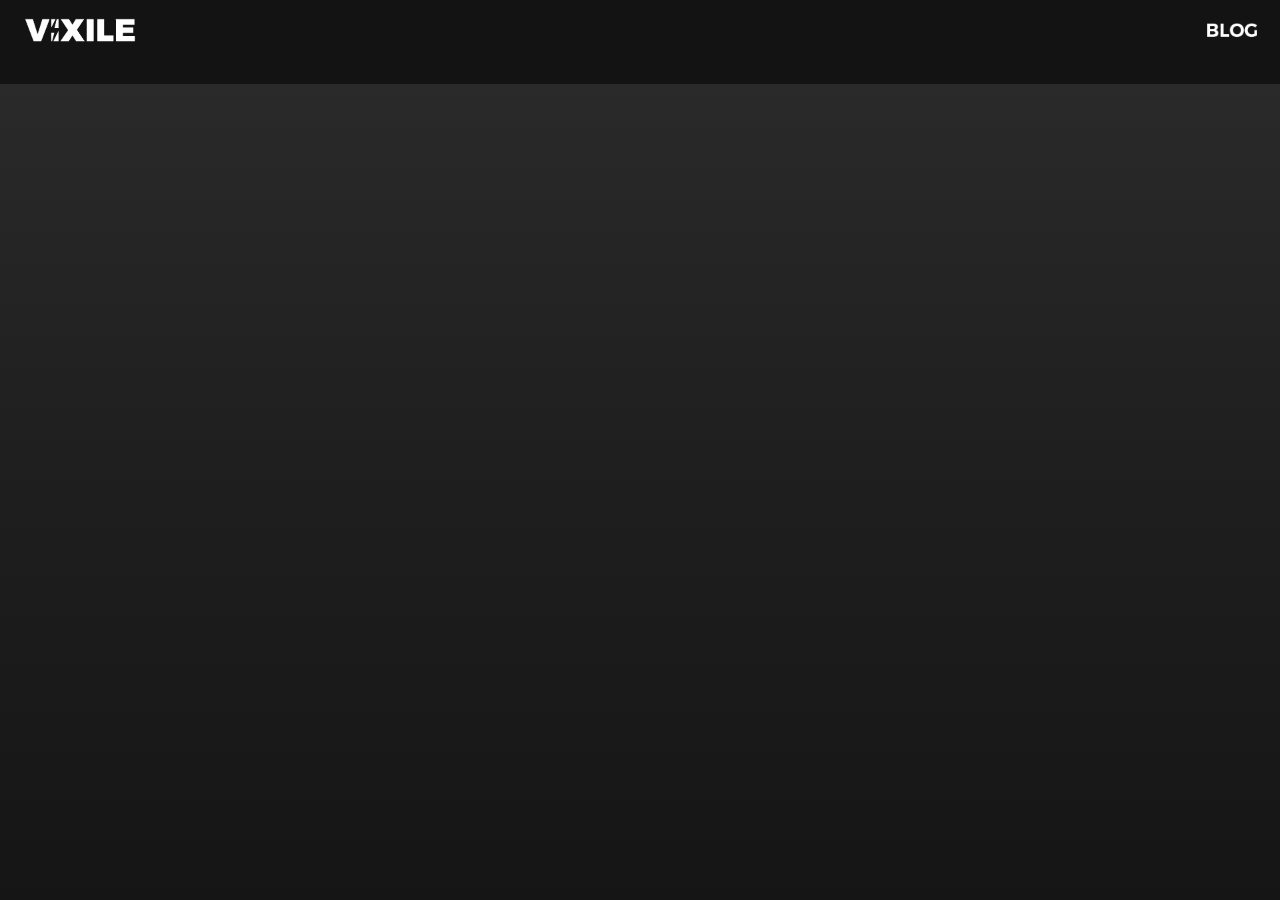
<file: about.html>
<!DOCTYPE html>
<html lang="en">
<head>
  <!-- Generic tags -->
  <meta charset="UTF-8">
  <meta name="viewport" content="width=device-width, initial-scale=1.0">
  <title>VIXILE Studios | Home</title>
  <link rel="icon" type="image/x-icon" href="favicon.ico" sizes="63x147">
  <meta name="description" content="VIXILE is an independent game development team established in October 2021.">
  <link rel="icon" href="favicon.ico">

  <!-- Open Graph meta tags -->
  <meta property="og:site_name" content="VIXILE Studios">
  <meta property="og:title" content="VIXILE Studios">
  <meta property="og:description" content="Find out about our team here!">
  <meta property="og:image" content="https://vixilestudios.github.io/assets/images/image3.jpg">
  <meta property="og:url" content="https://vixilestudios.github.io/">
  <meta property="og:type" content="website">

  <!-- Structured Data -->
  <script type="application/ld+json">
    {
      "@context" : "https://schema.org",
      "@type" : "WebSite",
      "name" : "VIXILE Studios",
      "url" : "https://vixilestudios.github.io/"
    }
  </script>


  <!-- External Stylesheets -->
  <link rel="stylesheet" href="/stylesheet.css">

  
  <!-- Fonts -->
  <link rel="font" href="/assets/ligconsolata.ttf">
</head>
<body>
  <!-- Navigation -->
  <nav class="navbar">
    <div class="logo">
      <a href="https://vixilestudios.github.io/">
        <img src="/assets/images/logo.webp" alt="Logo">
      </a>
    </div>
    <div class="links">
      <a href="https://vixilestudios.github.io/blog/">
        <img src="/assets/images/blog.webp" alt="Blog" class="blog">
      </a>
      <div style="min-width: 6rem;"></div>
    </div>
  </nav>
  
<!-- Main Content -->
<div class="content">
  <h1>
    
  </h1>
</div>
<!-- End of Content -->

  <!-- Footer -->
  <footer class="footer">
    <p>© 2025 VIXILE Studios.
      <span class="sep"></span>
      <a href="/">Home</a>
      <span class="sep"></span>
      <a href="https://vixilestudios.github.io/blog">Blog</a>
      <span class="sep"></span>
      <a href="https://github.com/vixilestudios">GitHub</a>
      <span class="sep"></span>
      <a href="https://vixilestudios.github.io/terms.html">Terms of Service</a>
      <span class="sep"></span>
      <a href="https://vixilestudios.github.io/privacy.html">Privacy Policy</a>
    </p>
  </footer>
</body>
</html>
</file>
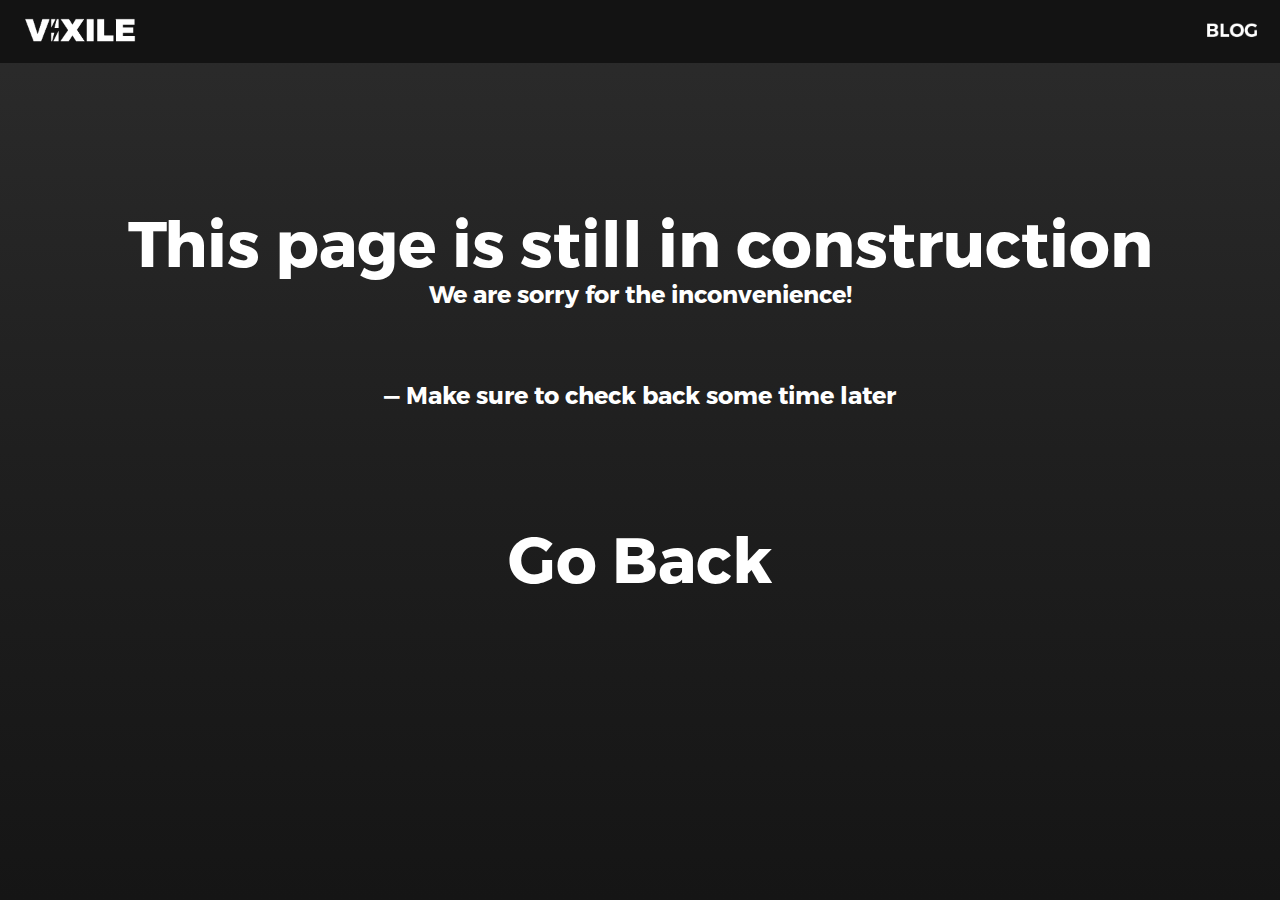
<file: construction.html>
<!DOCTYPE html>
<html lang="en">
<head>
  <meta charset="UTF-8">
  <meta name="viewport" content="width=device-width, initial-scale=1.0">
  <title>VIXILE Studios | Unavailable</title>
  <link rel="stylesheet" href="/stylesheet.css">
  <link rel="font" href="/assets/ligconsolata.ttf">
  <link rel="icon" type="image/x-icon" href="favicon.png" sizes="63x147">
</head>
<body>
  <!-- Navigation -->
  <nav class="navbar">
    <div class="logo">
      <a href="https://vixilestudios.github.io/">
        <img src="/assets/images/logo.webp" alt="Logo">
      </a>
    </div>
    <div class="links">
      <a href="https://vixilestudios.github.io/blog/">
        <img src="/assets/images/blog.webp" alt="Blog" class="blog">
      </a>
      <div style="min-width: 6rem;"></div>
    </div>
  </nav>
  <div>
    <div style="height: 10rem;"></div>
    <h1 style="text-align: center;">This page is still in construction</h1>
    <h2 style="text-align: center;">We are sorry for the inconvenience!</h2>
    <div style="height: 2rem;"></div>
    <h2 style="text-align: center;">— Make sure to check back some time later</h2>
    <div style="height: 3rem;"></div>
    <a href="/">
      <h1 style="text-align: center;">Go Back</h1>
    </a>
  </div>
</div>
</body>
</html>
</file>
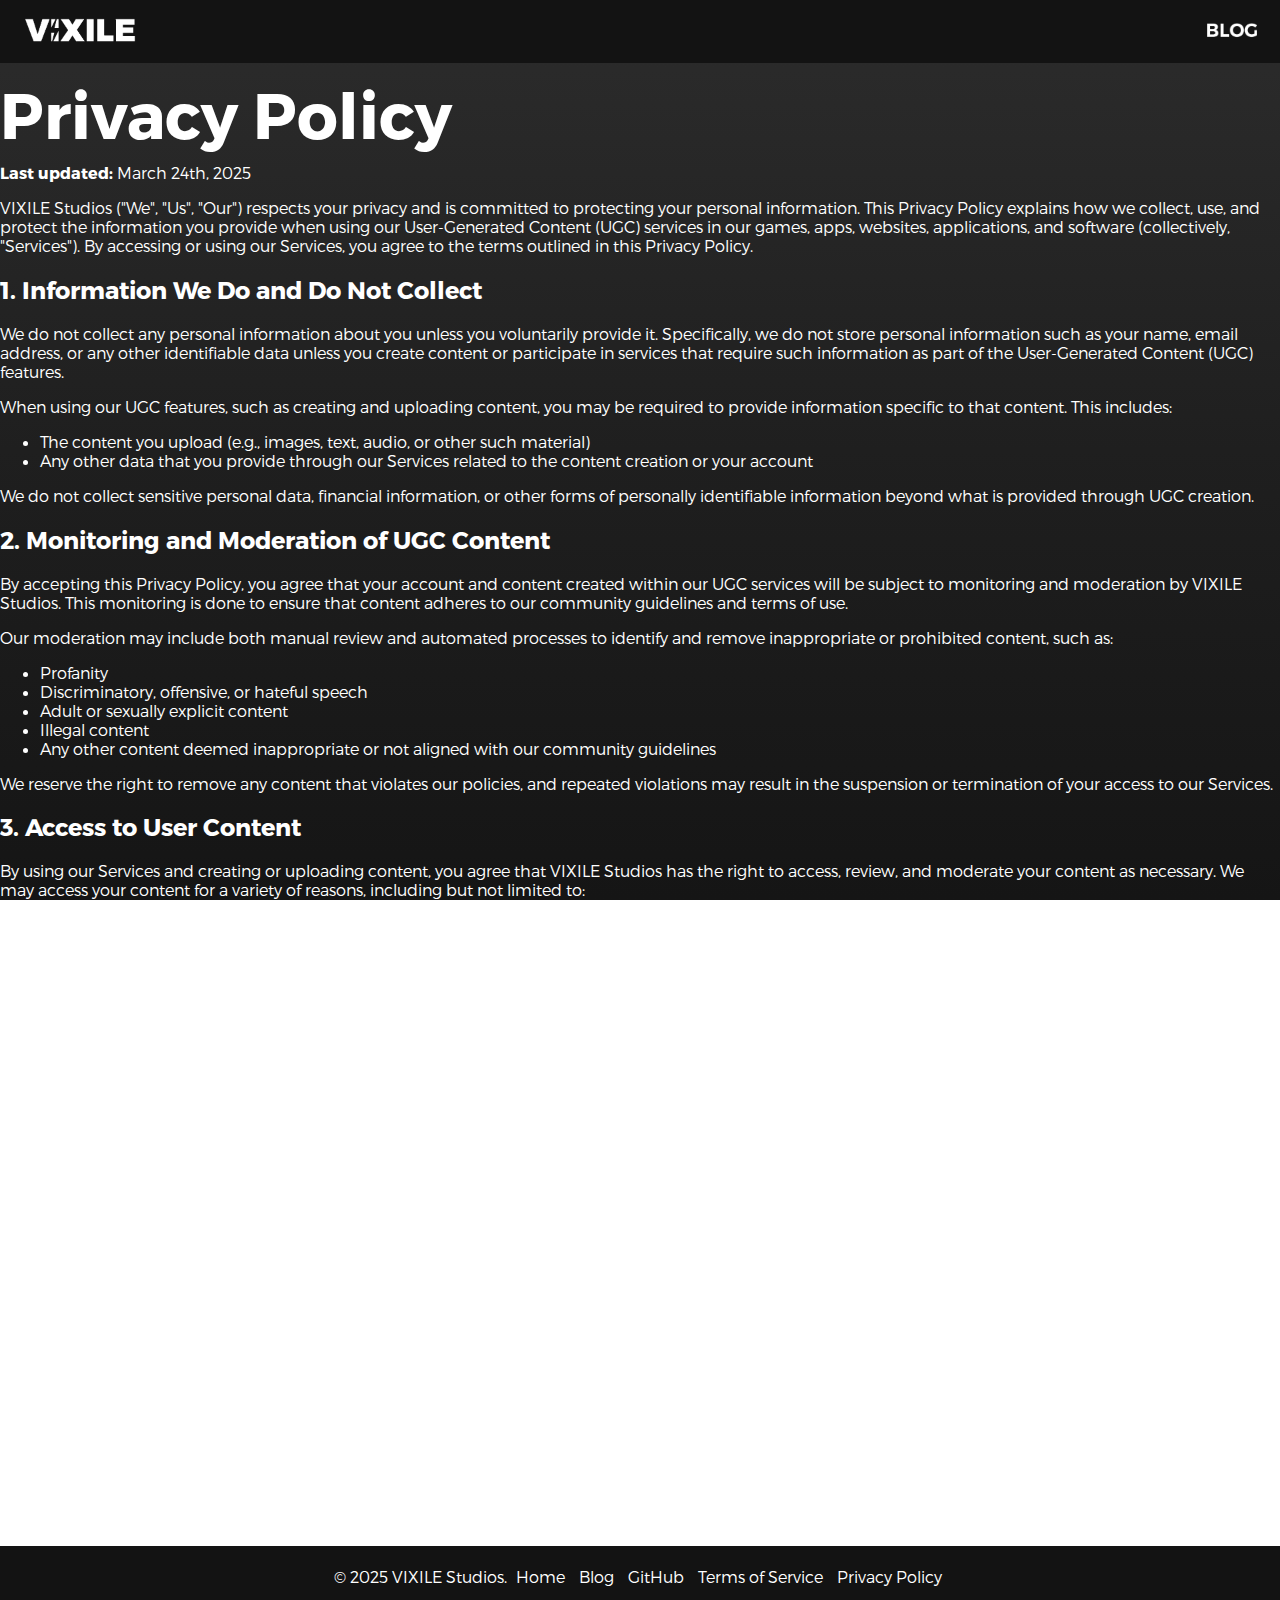
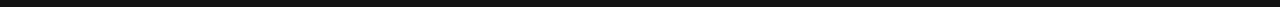
<file: privacy.html>
<!DOCTYPE html>
<html lang="en">
<head>
    <meta charset="UTF-8">
    <meta name="viewport" content="width=device-width, initial-scale=1.0">
    <title>VIXILE Studios | Terms</title>
    <link rel="icon" type="image/x-icon" href="favicon.ico" sizes="63x147">
    <link rel="stylesheet" href="/stylesheet.css">
    <link rel="font" href="/assets/fonts/ligconsolata.ttf">
</head>
<body>
  <nav class="navbar">
    <div class="logo">
      <a href="https://vixilestudios.github.io/">
        <img src="/assets/images/logo.webp" alt="Logo">
      </a>
    </div>
    <div class="links">
      <a href="https://vixilestudios.github.io/blog/">
        <img src="/assets/images/blog.webp" alt="Blog" class="blog">
      </a>
      <div style="min-width: 6rem;"></div>
    </div>
  </nav>
      <div style="height: 2rem;"></div>
      <h1>Privacy Policy</h1>
      <div style="height: 1rem;"></div>
      <p><strong>Last updated:</strong> March 24th, 2025</p>
  
      <p>VIXILE Studios ("We", "Us", "Our") respects your privacy and is committed to protecting your personal information. This Privacy Policy explains how we collect, use, and protect the information you provide when using our User-Generated Content (UGC) services in our games, apps, websites, applications, and software (collectively, "Services"). By accessing or using our Services, you agree to the terms outlined in this Privacy Policy.</p>
  
      <h2>1. Information We Do and Do Not Collect</h2>
  
      <p>We do not collect any personal information about you unless you voluntarily provide it. Specifically, we do not store personal information such as your name, email address, or any other identifiable data unless you create content or participate in services that require such information as part of the User-Generated Content (UGC) features.</p>
  
      <p>When using our UGC features, such as creating and uploading content, you may be required to provide information specific to that content. This includes:</p>
      <ul>
          <li>The content you upload (e.g., images, text, audio, or other such material)</li>
          <li>Any other data that you provide through our Services related to the content creation or your account</li>
      </ul>
  
      <p>We do not collect sensitive personal data, financial information, or other forms of personally identifiable information beyond what is provided through UGC creation.</p>
  
      <h2>2. Monitoring and Moderation of UGC Content</h2>
  
      <p>By accepting this Privacy Policy, you agree that your account and content created within our UGC services will be subject to monitoring and moderation by VIXILE Studios. This monitoring is done to ensure that content adheres to our community guidelines and terms of use.</p>
  
      <p>Our moderation may include both manual review and automated processes to identify and remove inappropriate or prohibited content, such as:</p>
      <ul>
          <li>Profanity</li>
          <li>Discriminatory, offensive, or hateful speech</li>
          <li>Adult or sexually explicit content</li>
          <li>Illegal content</li>
          <li>Any other content deemed inappropriate or not aligned with our community guidelines</li>
      </ul>
  
      <p>We reserve the right to remove any content that violates our policies, and repeated violations may result in the suspension or termination of your access to our Services.</p>
  
      <h2>3. Access to User Content</h2>
  
      <p>By using our Services and creating or uploading content, you agree that VIXILE Studios has the right to access, review, and moderate your content as necessary. We may access your content for a variety of reasons, including but not limited to:</p>
      <ul>
          <li>To ensure compliance with our terms and community guidelines</li>
          <li>To address reports or complaints from other users</li>
          <li>To assist in the resolution of technical or customer support issues</li>
          <li>To comply with applicable legal or regulatory requirements</li>
      </ul>
  
      <p>In the event that we need to access your content, we will do so in a manner that is consistent with the necessity and the terms outlined in this Privacy Policy.</p>
  
      <h2>4. Data Retention</h2>
  
      <p>We do not retain personal information beyond the time necessary to fulfill the purposes of the UGC services. The content you create or upload may be retained for as long as it is part of our Services. However, if your content is deleted or if your account is deactivated, we will no longer retain or store that data unless otherwise required by law or for other legitimate business purposes.</p>
  
      <h2>5. Security of Your Information</h2>
  
      <p>While we do not collect sensitive personal information, we take appropriate security measures to protect the data associated with your account and the content you create. We use a combination of modern software & networking safeguards to ensure that your content is protected against unauthorized access, alteration, or destruction.</p>
  
      <h2>6. Changes to This Privacy Policy</h2>
  
      <p>We reserve the right to modify or update this Privacy Policy at any time. If we make significant changes to this policy, we will notify you by updating the "Last updated" date at the top of this document and providing notice within our Services. By continuing to use our Services after any such changes, you agree to be bound by the updated Privacy Policy.</p>
  
      <h2>7. Contact Us</h2>
  
      <p>If you have any questions or concerns about this Privacy Policy, or if you wish to contact us regarding your content or privacy concerns, please reach out to us through the contact options available within our Services. Due to the nature of our UGC services, please understand that our response may be subject to moderation or restrictions based on the content in question.</p>
  
</body>
  <footer class="footer">
    <p>© 2025 VIXILE Studios.
      <span class="sep"></span>
      <a href="/">Home</a>
      <span class="sep"></span>
      <a href="https://vixilestudios.github.io/blog">Blog</a>
      <span class="sep"></span>
      <a href="https://github.com/vixilestudios">GitHub</a>
      <span class="sep"></span>
      <a href="https://vixilestudios.github.io/terms.html">Terms of Service</a>
      <span class="sep"></span>
      <a href="https://vixilestudios.github.io/privacy.html">Privacy Policy</a>
    </p>
  </footer>
</html>
</file>
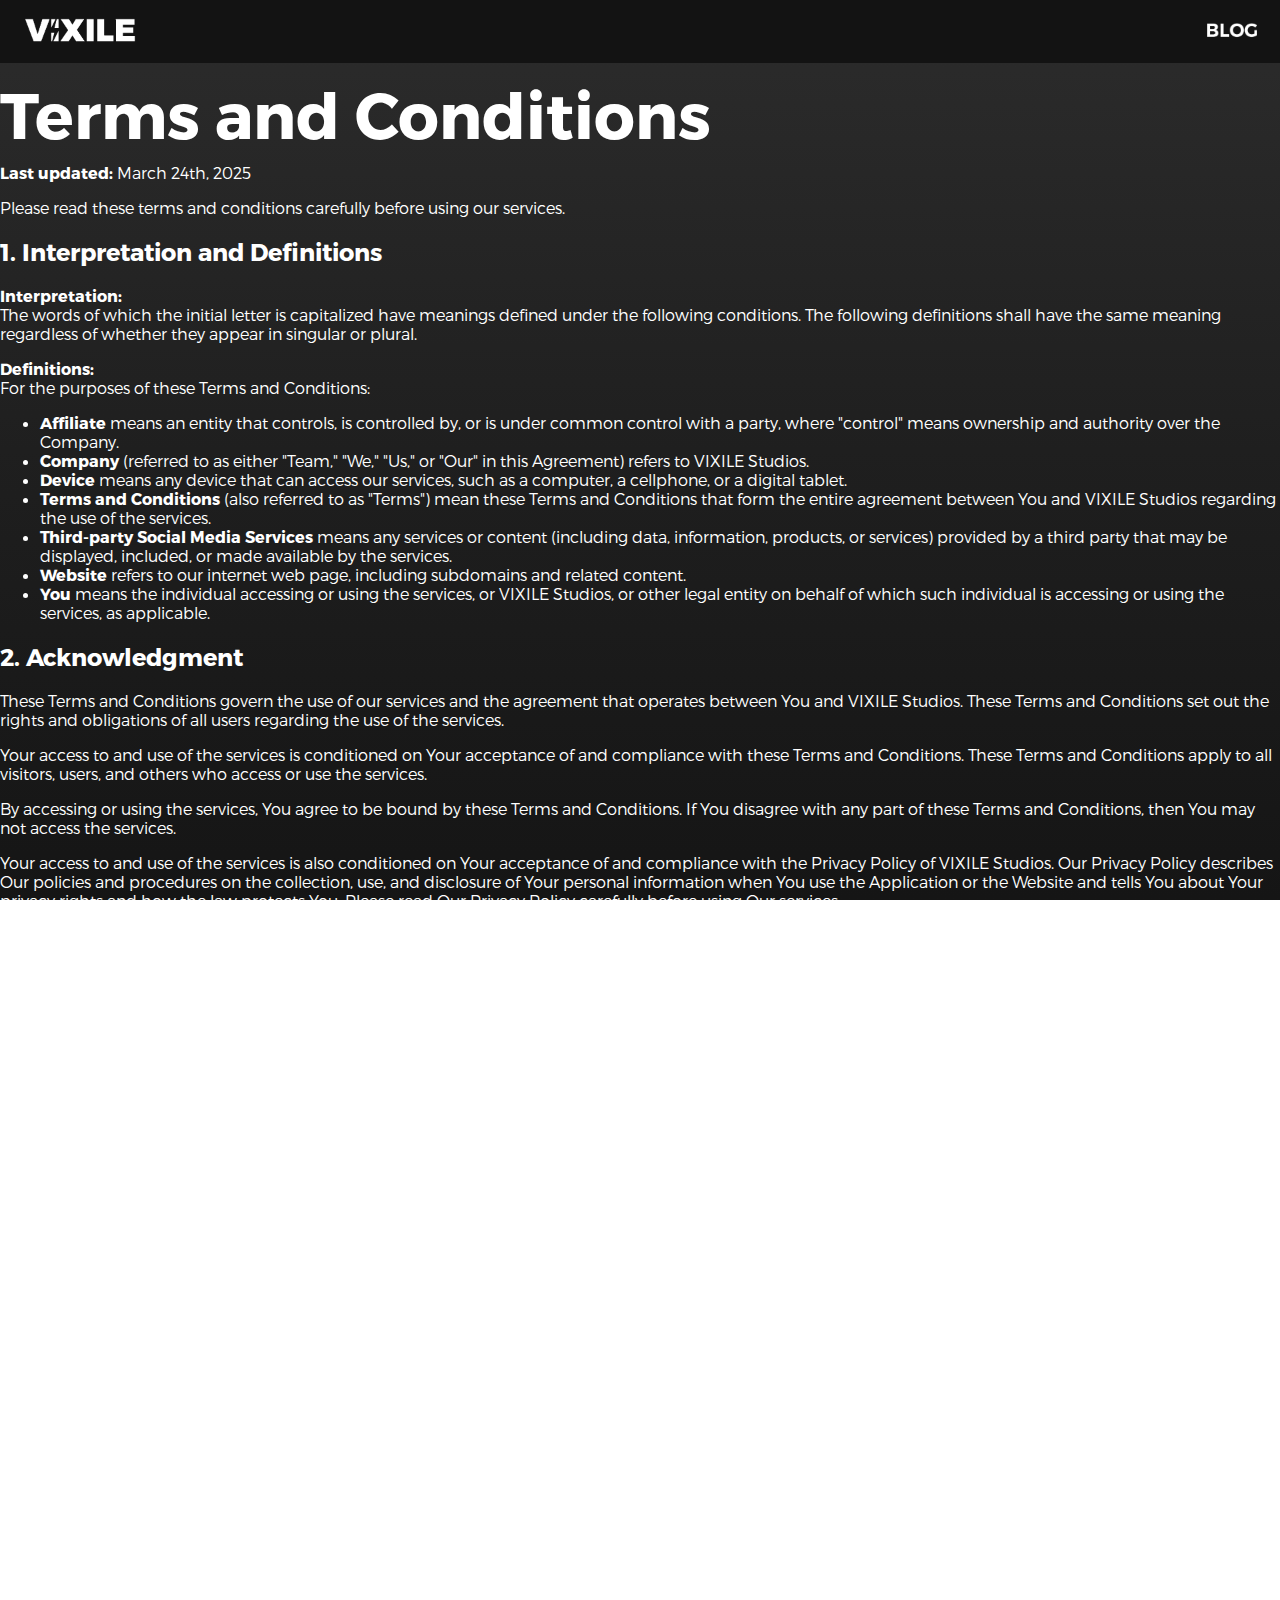
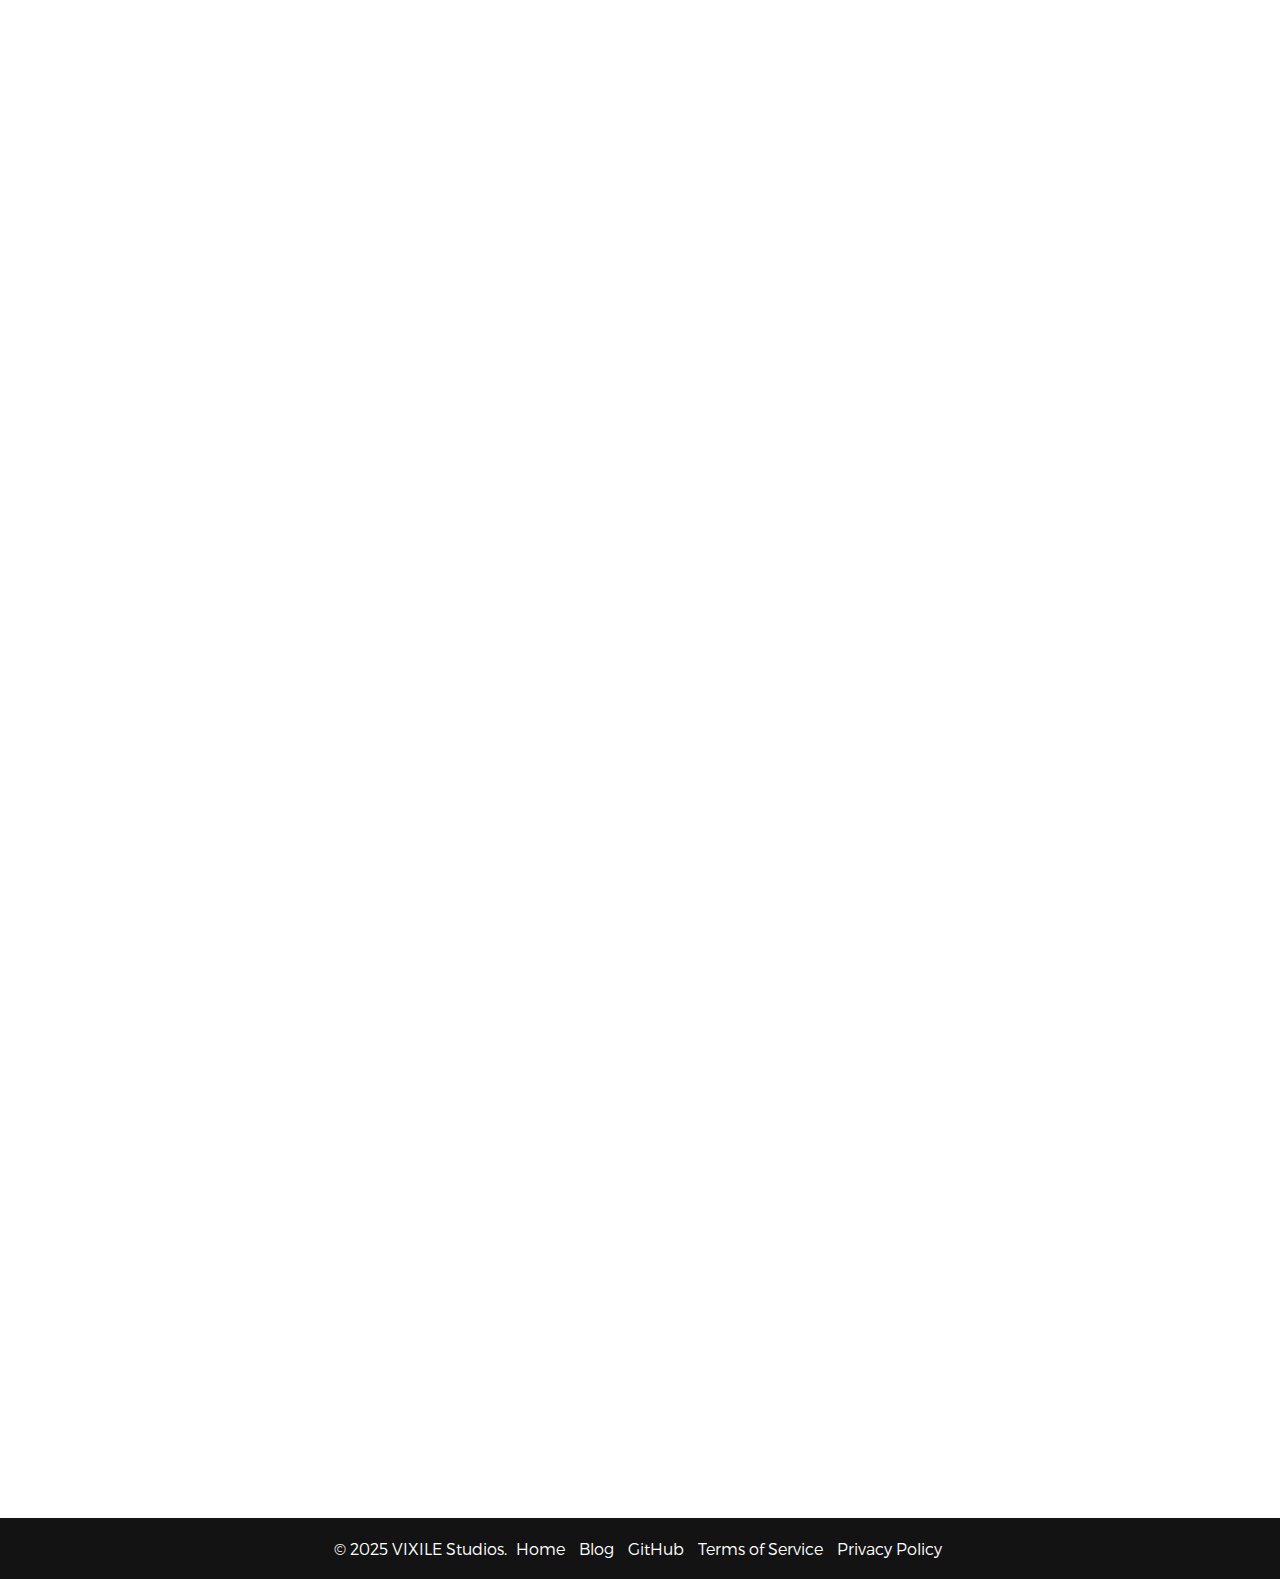
<file: terms.html>
<!DOCTYPE html>
<html lang="en">
<head>
    <meta charset="UTF-8">
    <meta name="viewport" content="width=device-width, initial-scale=1.0">
    <title>VIXILE Studios | Terms</title>
    <link rel="icon" type="image/x-icon" href="favicon.ico" sizes="63x147">
    <link rel="stylesheet" href="/stylesheet.css">
    <link rel="font" href="/assets/fonts/ligconsolata.ttf">
</head>
<body>
  <nav class="navbar">
    <div class="logo">
      <a href="https://vixilestudios.github.io/">
        <img src="/assets/images/logo.webp" alt="Logo">
      </a>
    </div>
    <div class="links">
      <a href="https://vixilestudios.github.io/blog/">
        <img src="/assets/images/blog.webp" alt="Blog" class="blog">
      </a>
      <div style="min-width: 6rem;"></div>
    </div>
  </nav>
      <div style="height: 2rem;"></div>
      <h1>Terms and Conditions</h1>
      <div style="height: 1rem;"></div>
      <p><strong>Last updated:</strong> March 24th, 2025</p>
  
      <p>Please read these terms and conditions carefully before using our services.</p>
  
      <h2>1. Interpretation and Definitions</h2>
  
      <p><strong>Interpretation:</strong><br>
      The words of which the initial letter is capitalized have meanings defined under the following conditions. The following definitions shall have the same meaning regardless of whether they appear in singular or plural.</p>
  
      <p><strong>Definitions:</strong><br>
      For the purposes of these Terms and Conditions:</p>
      <ul>
          <li><strong>Affiliate</strong> means an entity that controls, is controlled by, or is under common control with a party, where "control" means ownership and authority over the Company.</li>
          <li><strong>Company</strong> (referred to as either "Team," "We," "Us," or "Our" in this Agreement) refers to VIXILE Studios.</li>
          <li><strong>Device</strong> means any device that can access our services, such as a computer, a cellphone, or a digital tablet.</li>
          <li><strong>Terms and Conditions</strong> (also referred to as "Terms") mean these Terms and Conditions that form the entire agreement between You and VIXILE Studios regarding the use of the services.</li>
          <li><strong>Third-party Social Media Services</strong> means any services or content (including data, information, products, or services) provided by a third party that may be displayed, included, or made available by the services.</li>
          <li><strong>Website</strong> refers to our internet web page, including subdomains and related content.</li>
          <li><strong>You</strong> means the individual accessing or using the services, or VIXILE Studios, or other legal entity on behalf of which such individual is accessing or using the services, as applicable.</li>
      </ul>
  
      <h2>2. Acknowledgment</h2>
  
      <p>These Terms and Conditions govern the use of our services and the agreement that operates between You and VIXILE Studios. These Terms and Conditions set out the rights and obligations of all users regarding the use of the services.</p>
  
      <p>Your access to and use of the services is conditioned on Your acceptance of and compliance with these Terms and Conditions. These Terms and Conditions apply to all visitors, users, and others who access or use the services.</p>
  
      <p>By accessing or using the services, You agree to be bound by these Terms and Conditions. If You disagree with any part of these Terms and Conditions, then You may not access the services.</p>
  
      <p>Your access to and use of the services is also conditioned on Your acceptance of and compliance with the Privacy Policy of VIXILE Studios. Our Privacy Policy describes Our policies and procedures on the collection, use, and disclosure of Your personal information when You use the Application or the Website and tells You about Your privacy rights and how the law protects You. Please read Our Privacy Policy carefully before using Our services.</p>
  
      <h2>3. Links to Other Websites</h2>
  
      <p>Our services may contain links to third-party websites or services that are not owned or controlled by VIXILE Studios.</p>
  
      <p>VIXILE Studios has no control over, and assumes no responsibility for, the content, privacy policies, or practices of any third-party websites or services. You further acknowledge and agree that VIXILE Studios shall not be responsible or liable, directly or indirectly, for any damage or loss caused or alleged to be caused by or in connection with the use of or reliance on any such content, goods, or services available on or through any such websites or services.</p>
  
      <p>We strongly advise You to read the terms and conditions and privacy policies of any third-party websites or services that You visit.</p>
  
      <h2>4. Termination</h2>
  
      <p>We may terminate or suspend Your access immediately, without prior notice or liability, for any reason whatsoever, including without limitation if You breach these Terms and Conditions.</p>
  
      <p>Upon termination, Your right to use the services will cease immediately.</p>
  
      <h2>5. Limitation of Liability</h2>
  
      <p>Notwithstanding any damages that You might incur, the entire liability of VIXILE Studios and any of its suppliers under any provision of these Terms and Your exclusive remedy for all of the foregoing shall be limited to the amount actually paid by You through the services or 100 USD if You haven’t purchased anything through the services.</p>
  
      <p>To the maximum extent permitted by applicable law, in no event shall VIXILE Studios or its suppliers be liable for any special, incidental, indirect, or consequential damages whatsoever (including, but not limited to, damages for loss of profits, loss of data, or other information, business interruption, personal injury, loss of privacy arising out of or in any way related to the use of or inability to use the services, third-party software and/or third-party hardware used with the services, or otherwise in connection with any provision of these Terms), even if VIXILE Studios or any supplier has been advised of the possibility of such damages and even if the remedy fails of its essential purpose.</p>
  
      <p>Some states do not allow the exclusion of implied warranties or limitation of liability for incidental or consequential damages, which means that some of the above limitations may not apply. In these states, each party's liability will be limited to the greatest extent permitted by law.</p>
  
      <h2>6. "AS IS" and "AS AVAILABLE" Disclaimer</h2>
  
      <p>The services are provided to You "AS IS" and "AS AVAILABLE" and with all faults and defects without warranty of any kind. To the maximum extent permitted under applicable law, VIXILE Studios, on its own behalf and on behalf of its Affiliates and its and their respective licensors and service providers, expressly disclaims all warranties, whether express, implied, statutory, or otherwise, with respect to the services, including all implied warranties of merchantability, fitness for a particular purpose, title, and non-infringement, and warranties that may arise out of course of dealing, course of performance, usage, or trade practice.</p>
  
      <p>Without limitation to the foregoing, VIXILE Studios provides no warranty or undertaking, and makes no representation of any kind that the services will meet Your requirements, achieve any intended results, be compatible or work with any other software, applications, systems or services, operate without interruption, meet any performance or reliability standards or be error-free or that any errors or defects can or will be corrected.</p>
  
      <h2>7. Cease and Desist</h2>
  
      <p>VIXILE Studios reserves the right to issue a cease and desist order against any individual or entity found in violation of our Terms and Conditions, including but not limited to, unauthorized use of our intellectual property, assets, and materials. This applies to both online and offline actions.</p>
  
      <p>Upon receiving a cease and desist order, the recipient must immediately stop all such actions or behaviors. Continued violation may result in immediate termination of access to our services. VIXILE Studios may also pursue legal action, including but not limited to, claims for damages, injunctive relief, and the recovery of legal fees incurred as a result of the violation. Non-compliance with a cease and desist order may also result in your account being permanently banned.</p>
  
      <h2>8. Governing Law</h2>
  
      <p>The laws of the United States and the European Union, as applicable, excluding their conflicts of law rules, shall govern these Terms and Your use of the services. Your use of the services may also be subject to other local, state, national, or international laws.</p>
  
      <h2>9. Dispute Resolution</h2>
  
      <p>If You have any concern or dispute about the services, You agree to first try to resolve the dispute informally by contacting VIXILE Studios.</p>
  
      <h2>10. User-Generated Content</h2>
  
      <p>By using our services, You may create, upload, or share content (such as text, images, videos, and other materials) within the games or on the Website. You retain ownership of your content but grant VIXILE Studios a non-exclusive, royalty-free, transferable, and sublicensable license to use, display, distribute, and modify such content as needed for the purpose of operating and improving the services.</p>
  
      <p>You are solely responsible for the content you create, upload, or share. This means that you must ensure that any content you contribute does not infringe on any copyright, trademark, or other intellectual property rights of third parties. VIXILE Studios is not responsible for any legal issues, including but not limited to, copyright violations, arising from User-Generated Content.</p>
  
      <p>We will moderate user-generated content to ensure that it complies with our community guidelines. This includes but is not limited to the removal of content that contains:</p>
      <ul>
          <li>Adult or sexual content</li>
          <li>Profanity</li>
          <li>Discriminatory or offensive content</li>
          <li>Illegal content</li>
          <li>Any sort of NSFW (Not Safe For Work) content</li>
      </ul>
  
      <p>Such content will be removed from the platform once detected, either through manual or automatic moderation. In severe cases, repeated violations may result in account suspension or permanent bans.</p>
  
      <h2>11. For European Union (EU) Users</h2>
  
      <p>If You are a European Union consumer, you will benefit from any mandatory provisions of the law of the country in which You are resident.</p>
  
      <h2>12. United States Legal Compliance</h2>
  
      <p>You represent and warrant that (i) You are not located in a country that is subject to the United States government embargo or that has been designated by the United States government as a "terrorist supporting" country, and (ii) You are not listed on any United States government list of prohibited or restricted parties.</p>
  
      <h2>13. Severability and Waiver</h2>
  
      <p><strong>Severability:</strong><br>
      If any provision of these Terms is held to be unenforceable or invalid, such provision will be changed and interpreted to accomplish the objectives of such provision to the greatest extent possible under applicable law, and the remaining provisions will continue in full force and effect.</p>
  
      <p><strong>Waiver:</strong><br>
      Except as provided herein, the failure to exercise a right or to require performance of an obligation under these Terms shall not affect a party's ability to exercise such right or require such performance at any time thereafter, nor shall the waiver of a breach constitute a waiver of any subsequent breach.</p>
  
      <h2>14. Changes to These Terms and Conditions</h2>
  
      <p>We reserve the right, at our sole discretion, to modify or replace these Terms at any time. If a revision is material, What constitutes a material change will be determined at our sole discretion.</p>
  
      <p>By continuing to access or use our services after those revisions become effective, you agree to be bound by the revised terms. If you do not agree to the new terms, in whole or in part, please stop using the website and our services.</p>
  
</body>
<footer class="footer">
  <p>© 2025 VIXILE Studios.
    <span class="sep"></span>
    <a href="/">Home</a>
    <span class="sep"></span>
    <a href="https://vixilestudios.github.io/blog">Blog</a>
    <span class="sep"></span>
    <a href="https://github.com/vixilestudios">GitHub</a>
    <span class="sep"></span>
    <a href="https://vixilestudios.github.io/terms.html">Terms of Service</a>
    <span class="sep"></span>
    <a href="https://vixilestudios.github.io/privacy.html">Privacy Policy</a>
  </p>
</footer>
</html>
</file>
<file: stylesheet.css>
@font-face {
  font-family: 'trueno';
  src: url('/assets/TruenoRg.otf') format('truetype');
  font-weight: normal;
}

@font-face {
  font-family: 'trueno';
  src: url('/assets/TruenoBd.otf') format('truetype');
  font-weight: bold;
}

@font-face {
  font-family: 'trueno';
  src: url('/assets/TruenoLt.otf') format('truetype');
  font-weight: lighter;
}

@font-face {
  font-family: 'trueno-ol';
  src: url('/assets/TruenoBlkOl.otf') format('truetype');
}

.explanation, .showcase {
  overflow: hidden;
}

a {
  color: inherit;
  text-decoration: none;
}

body {
  font-family: 'trueno';
  margin: 0;
  padding: 0;
  width: 100%;
  height: 100%;
  color: white;
  background: linear-gradient(180deg, #2C2C2C 0%, #1f1f1f 50%, #151515 100%);
  background-size: cover;
  background-repeat: no-repeat;
  background-attachment: fixed;
  text-decoration: none;
}

.navbar {
  display: flex;
  justify-content: space-between;
  align-items: center;
  background-color: #131313;
  padding: 10px 20px;
  position: fixed;
  top: 0;
  width: 100%;
  z-index: 1000;
  user-select: none;
  -webkit-user-select: none;
  touch-action: manipulation;
}

.logo img {
  height: 40px;
}

.blog {
  height: 20px;
}

.outer-image {
  width: 100%;
  max-height: 25rem;
  position: relative;
  overflow: hidden;
  user-select: none;
}

.outer-image img {
  width: 100%;
  height: auto;
  object-fit: cover;
}

.inner-image {
  position: absolute;
  top: 50%;
  left: 50%;
  transform: translate(-50%, -50%);
}

h1 {
  font-size: 4rem;
  margin-bottom: -20px;
}

.h {
  font-size: 25px;
}

.explanation, .showcase {
  width: 100%;
  color: #fff;
  height: 30rem;
  position: relative;
}

.explanation {
  background-color: #131313;
  height: 20rem;
}

.indicator {
  display: initial;
  flex-direction: column;
  justify-content: flex-end;
  width: 100%;
  top: 0%;
}

.selected-bar {
  flex-grow: 1;
  height: 20px;
  margin: 0.2rem;
  background-color: white;
}

.bottom-bars {
  display: flex;
  justify-content: space-between;
  width: 100%;
}

.bottom-bar {
  flex-grow: 1;
  height: 10px;
  margin: 0.2rem;
  background-color: rgb(63, 63, 63);
  cursor: pointer;
  transition: background-color 0.15s;
}
.kos-bottom-bars {
  background-color: inherit;
  height: 10px;
  display: flex;
  justify-content: space-between;
  
  position: absolute;
  bottom: 10%;
  left: 50%; transform: translateX(-50%);
  width: 97%;
}
.kos-bottom-bar {
  flex-grow: 1;
  height: 20px;
  margin: 0.2rem;
  background-color: rgb(63, 63, 63);
  cursor: pointer;
  transition: background-color 0.15s;
  
}
.kos-bottom-bar:hover {
  background-color: rgb(100, 100, 100);
}

.bottom-bar:hover {
  background-color: rgb(100, 100, 100);
}

.showcase {
  min-width: 50%;
  background-color: #000;
  display: flex;
  justify-content: center;
  overflow: hidden;
}

.showcase img {
  width: 100%;
  height: 100%;
  object-fit: cover;
  object-position: center;
}

.content {
  display: flex;
  justify-content: center;
  text-align: center;
}

.grid-content {
  display: grid;
}

.section {
  position: relative;
  display: grid;
  grid-template-columns: repeat(3, auto);
  gap: 20px;
  background: linear-gradient(90deg, rgb(20, 20, 20) 0%, rgb(47, 47, 47) 50%, rgb(20, 20, 20) 100%);
  color: white;
  padding: 40px;
  isolation: isolate;
}

.section::before {
  content: "";
  position: absolute;
  inset: 0;
  padding: 4px; 
  /*background: linear-gradient(90deg, #141414, #626262);*/
  background: var(--border-gradient, linear-gradient(90deg, #141414, #626262));
  mask: linear-gradient(white 0 0) content-box, linear-gradient(white 0 0);
  mask-composite: xor;
  -webkit-mask: linear-gradient(white 0 0) content-box, linear-gradient(white 0 0);
  -webkit-mask-composite: xor;
  mask-composite: exclude;
  z-index: -1;
}


.nav-item {
  text-align: center;
}

.nav-title {
  margin: 0;
  font-size: 5vw;
  max-width: 100%;
  white-space: nowrap;
  overflow: hidden;
  text-overflow: ellipsis;
}

.nav-subtitle {
  color: #6a6a6a;
  font-size: 4vw;
  text-decoration: underline;
  font-family: 'trueno-ol';
  white-space: nowrap;
  letter-spacing: 10px;
}

@media (max-width: 768px) {
  .nav-title {
    font-size: 4vw;
  }
  
  .nav-subtitle {
    font-size: 3vw;
  }
}


.footer {
  background-color: #131313;
  color: white;
  padding: 5px;
  text-align: center;
}

.footer a {
  color: white;
  text-decoration: none;
  margin: 0 5px;
}

.footer-link {
  padding: 5px;
} 

.footer a:hover {
  text-decoration: underline;
}
</file>
